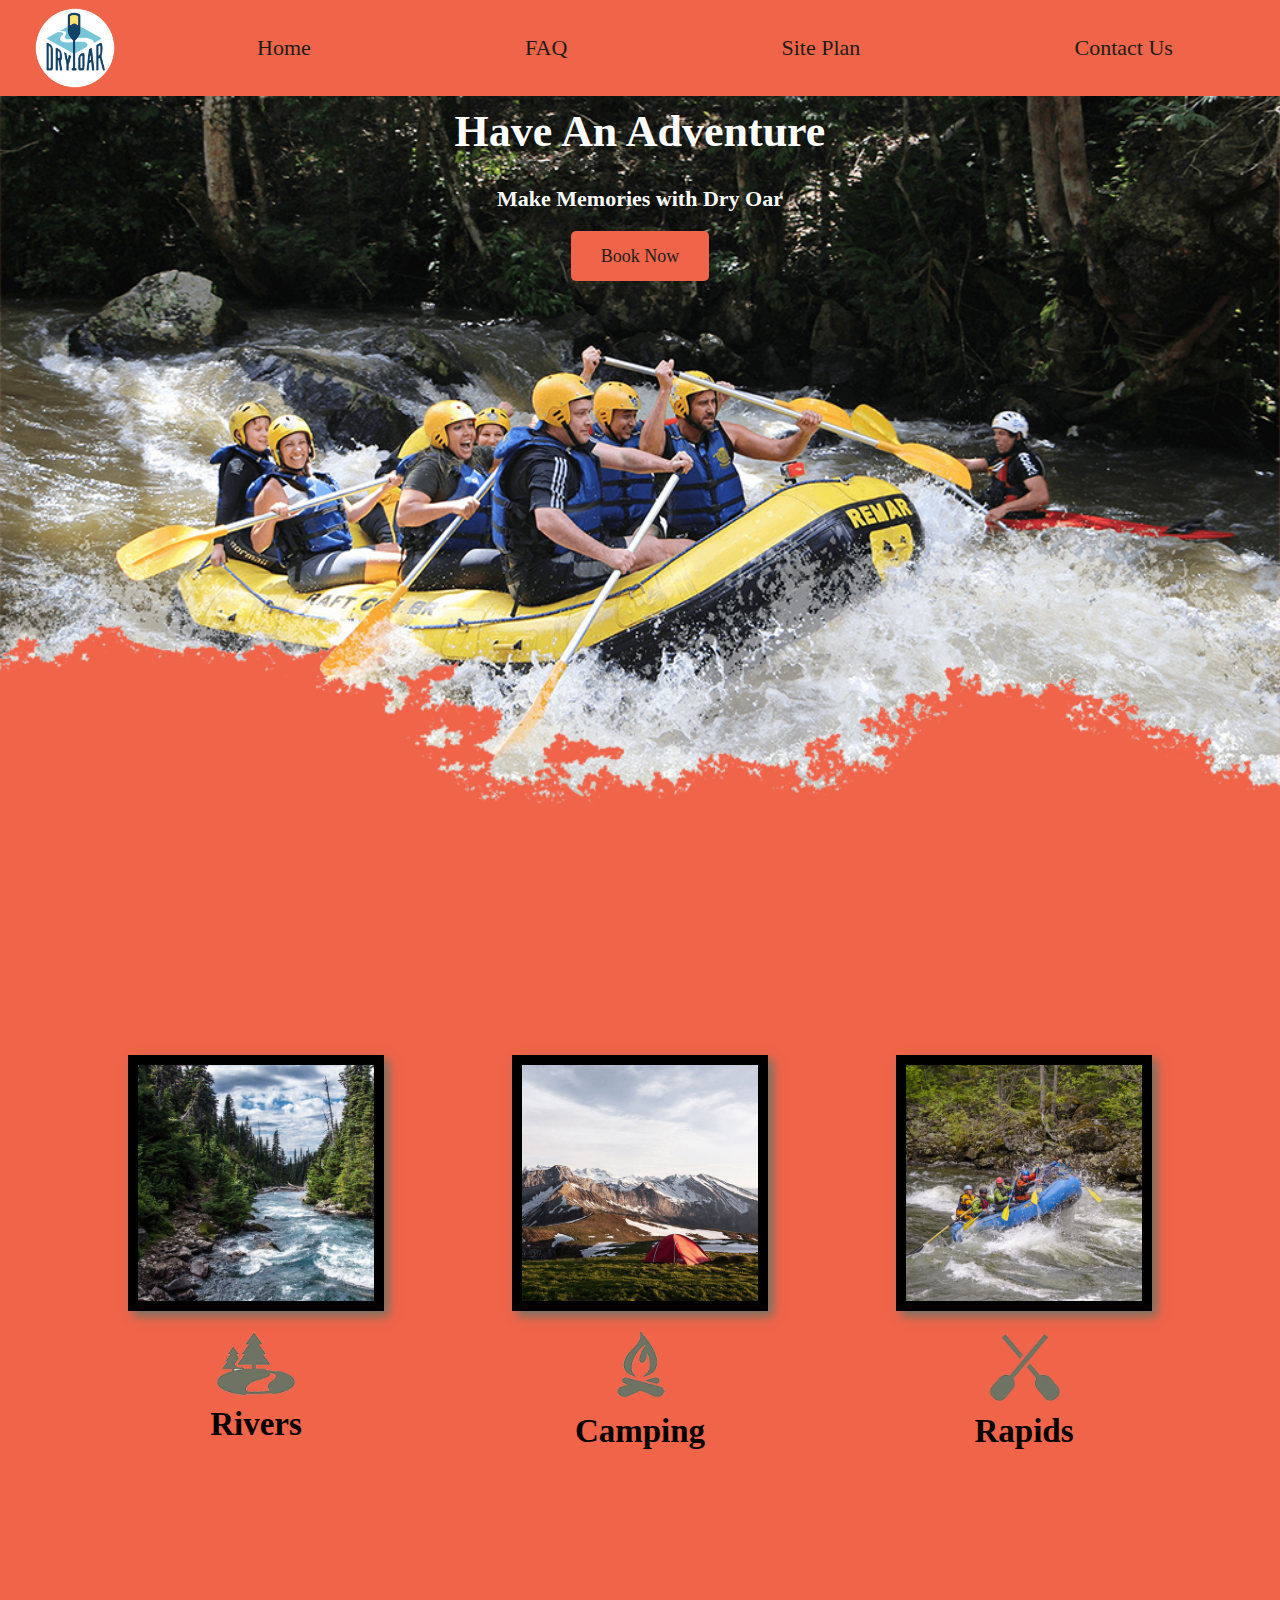
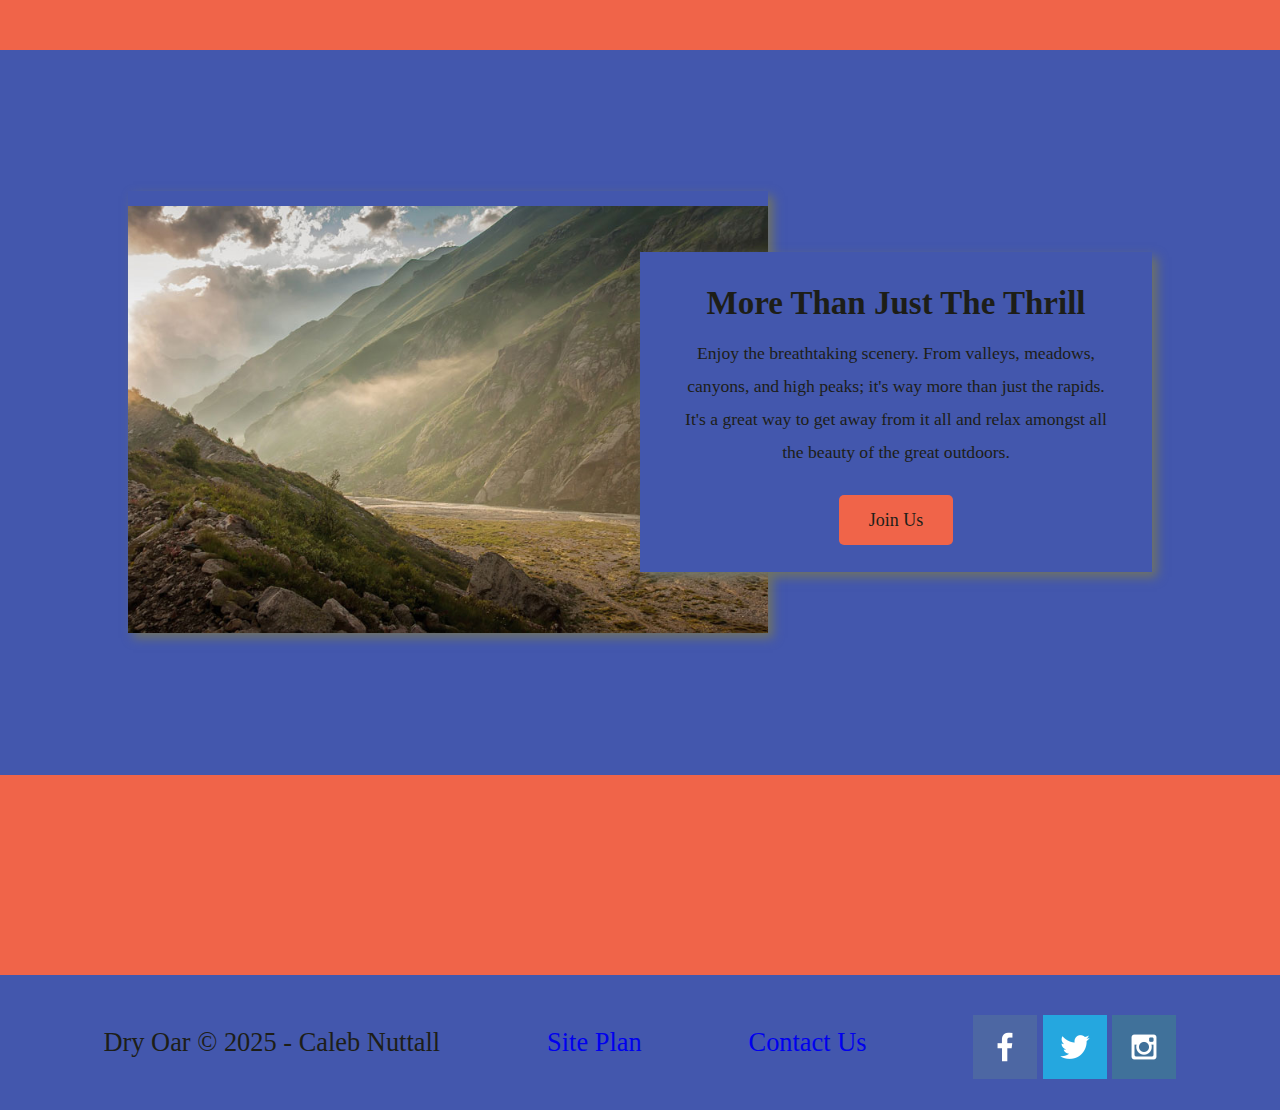
<file: index.html>
<!DOCTYPE html>
<html lang="en">
<head>
    <meta charset="UTF-8">
    <meta http-equiv="X-UA-Compatible" content="IE=edge">
    <meta name="viewport" content="width=device-width, initial-scale=1.0">
    <title>Whitewater Rafting Vacations | Dry Oar Boating | Home</title>
    <link rel="stylesheet" href="styles/style.css">
</head>
<body>
    <div id="content">
    <header>
        <a id="logo_link" href="index.html">
            <img src="images/logo.png" alt="Dry Oar Logo" class="logo">
        </a>
        <nav>
            <a href="index.html">Home</a>
            <a href="faq.html">FAQ</a>
            <a href="styles/site-plan-rafting.html">Site Plan</a>
            <a href="contactus.html">Contact Us</a>
        </nav>
    </header>

    <div id="hero">
        <div id="hero-box">
            <img id="hero-img" src="images/hero.png" alt="People enjoying white water rafting">
        </div>
        <section id="hero-msg">
            <h1 class="home-title">Have An Adventure</h1>
            <h4>Make Memories with Dry Oar </h4>
            <div class='button-box'>
                <a class='book' href="contactus.html">Book Now</a>
            </div>
        </section>
    </div>

    <main class="home-grid">
        <section class="rivers-card">
            <img class="card-img" src="images/rivers.jpg" alt="river in forest">
            <img class="icon" src="images/river_icon.png" alt="river icon">
            <h2>Rivers</h2>
        </section>
        <section class="camping-card">
            <img class="card-img" src="images/camping.jpg" alt="tent in mountains">
            <img class="icon" src="images/fire_icon.png" alt="fire icon">
            <h2>Camping</h2>
        </section>
        <section class="rapids-card">
            <img class="card-img" src="images/rapids.jpg" alt="rafting boat">
            <img class="icon" src="images/oars.png" alt="oars icon">
            <h2>Rapids</h2>
        </section>
        <div id="background"></div>
        <img class="mountains" src="images/mountains.jpg" alt="Misty mountains">
        <section class="msg">
            <h2>More Than Just The Thrill</h2>
            <p>Enjoy the breathtaking scenery. From valleys, meadows, canyons, and high peaks; it's way more than just the rapids. It's a great way to get away from it all and relax amongst all the beauty of the great outdoors. </p>
            <a class='join' href="rivers.html">Join Us</a>
        </section>
    </main>

    <footer>
        <p>Dry Oar &copy; 2025 - Caleb Nuttall</p>
        <p><a href="styles/site-plan-rafting.html">Site Plan</a></p>
        <p><a href="contactus.html">Contact Us</a></p>
        <div class="social">
            <a href="https://facebook.com" target="_blank">
                <img src="images/facebook.png" alt="fb icon">
            </a>
            <a href="https://twitter.com" target="_blank">
                <img src="images/twitter.png" alt="twitter icon">
            </a>
            <a href="https://instagram.com" target="_blank">
                <img src="images/instagram.png" alt="instagram icon">
            </a>
        </div>
    </footer>
    </div>
</body>
</html>
</file>
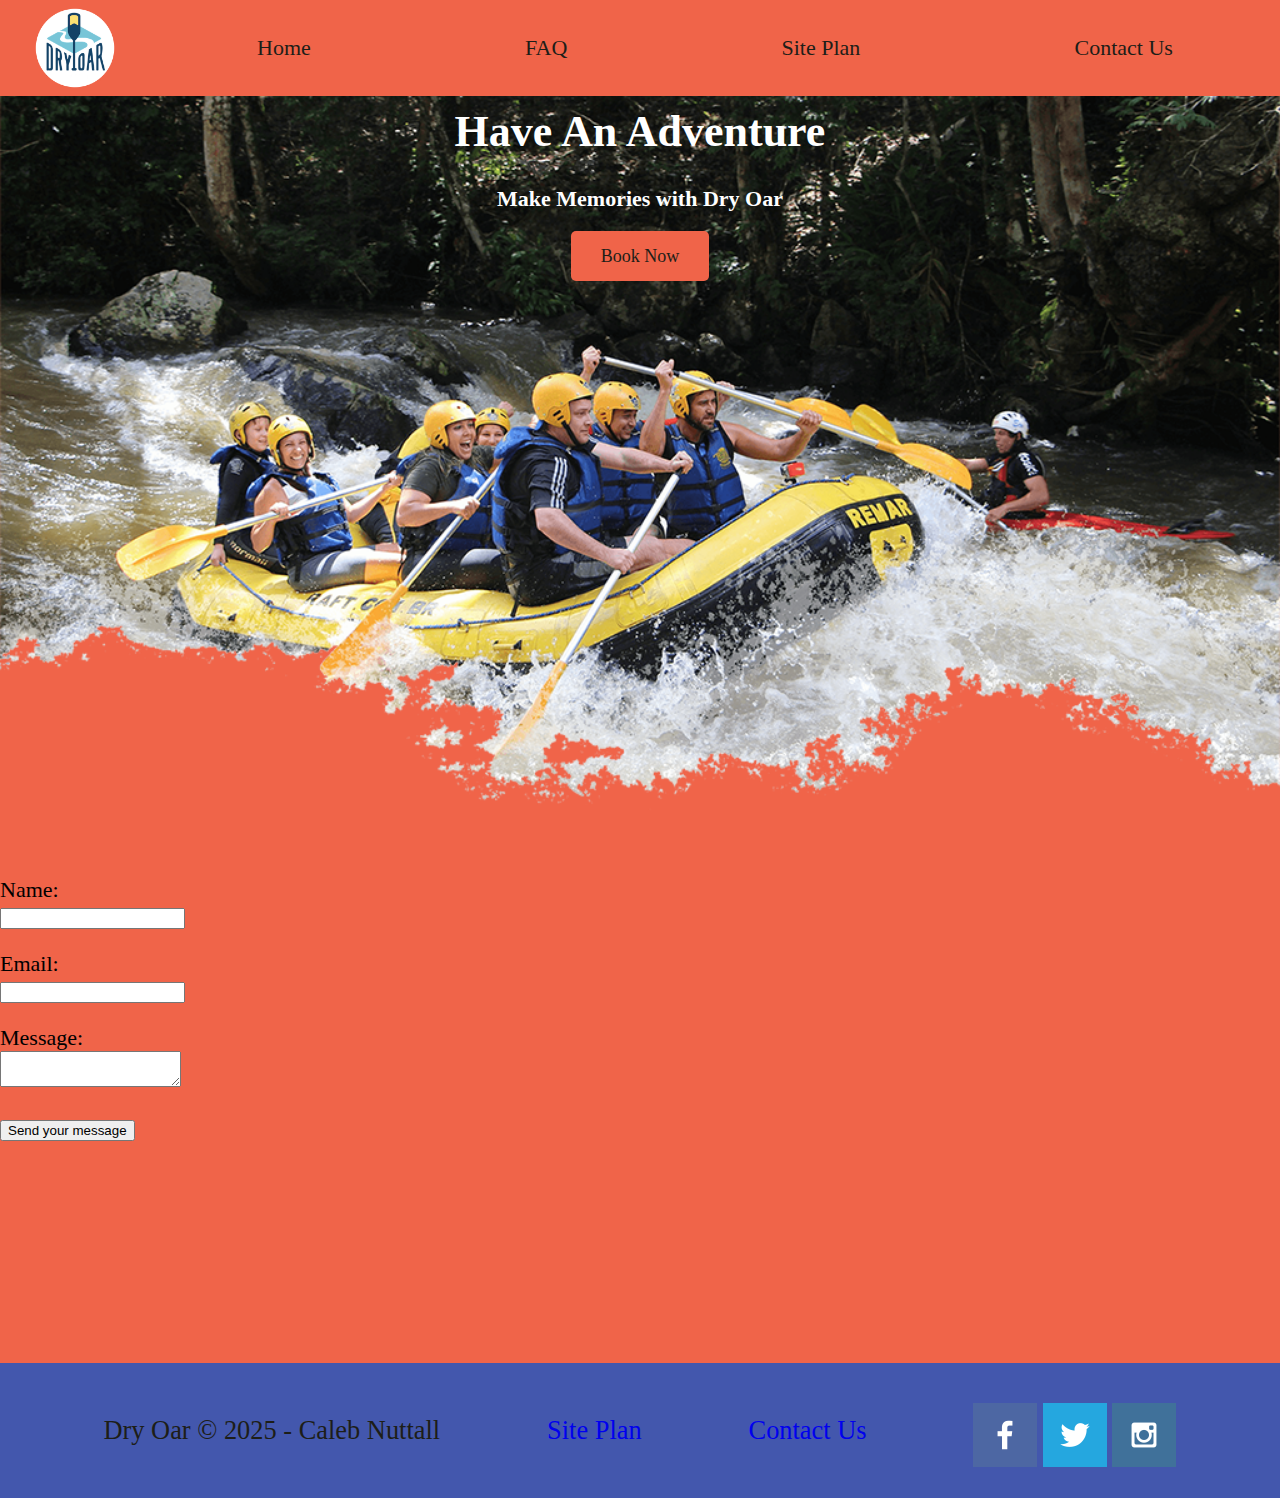
<file: contactus.html>
<!DOCTYPE html>
<html lang="en">
<head>
    <meta charset="UTF-8">
    <meta http-equiv="X-UA-Compatible" content="IE=edge">
    <meta name="viewport" content="width=device-width, initial-scale=1.0">
    <title>Whitewater Rafting Vacations | Dry Oar Boating | FAQ</title>
    <link rel="stylesheet" href="styles/style.css">
</head>
<body>
    <div id="content">
        <header>
            <a id="logo_link" href="index.html">
                <img src="images/logo.png" alt="Dry Oar Logo" class="logo">
            </a>
            <nav>
                <a href="index.html">Home</a>
                <a href="faq.html">FAQ</a>
                <a href="styles/site-plan-rafting.html">Site Plan</a>
                <a href="contactus.html">Contact Us</a>
            </nav>
        </header>

        <div id="hero">
            <div id="hero-box">
                <img id="hero-img" src="images/hero.png" alt="People enjoying white water rafting">
            </div>
            <section id="hero-msg">
                <h1 class="home-title">Have An Adventure</h1>
                <h4>Make Memories with Dry Oar</h4>
                <div class='button-box'>
                    <a class='book' href="contactus.html">Book Now</a>
                </div>
            </section>
        </div>

        <main class="home-grid">
            <div id="feedback"></div>
            <form action="/my-handling-form-page" method="post">
                <p>
                    <label for="name">Name:</label>
                    <input type="text" id="name" name="user_name" />
                  </p>
                  <p>
                    <label for="mail">Email:</label>
                    <input type="email" id="mail" name="user_email" />
                  </p>
                  <p>
                    <label for="msg">Message:</label>
                    <textarea id="msg" name="user_message"></textarea>
                  </p>
                  <p class="button">
                    <button type="submit">Send your message</button>
                  </p>
            </form>
        </main>

        <footer>
            <p>Dry Oar &copy; 2025 - Caleb Nuttall</p>
            <p><a href="styles/site-plan-rafting.html">Site Plan</a></p>
            <p><a href="contactus.html">Contact Us</a></p>
            <div class="social">
                <a href="https://facebook.com" target="_blank">
                    <img src="images/facebook.png" alt="fb icon">
                </a>
                <a href="https://twitter.com" target="_blank">
                    <img src="images/twitter.png" alt="twitter icon">
                </a>
                <a href="https://instagram.com" target="_blank">
                    <img src="images/instagram.png" alt="instagram icon">
                </a>
            </div>
        </footer>
    </div>
    <script>
        // get the feedback div element so we can do something with it.
        const feedbackElement = document.getElementById('feedback');
        // get the form so we can read what was entered in it.
        const formElement = document.forms[0];
        // add a 'listener' to wait for a submission of our form. When that happens run the code below.
        formElement.addEventListener('submit', function(e) {
            // stop the form from doing the default action.
            e.preventDefault();
            // set the contents of our feedback element to a message letting the user know the form was submitted successfully. Notice that we pull the name that was entered in the form to personalize the message!
            feedbackElement.innerHTML = 'Hello '+ formElement.user_name.value +'! Thank you for your message. We will get back with you as soon as possible!';
            // make the feedback element visible.
            feedbackElement.style.display = "block";
            // add a class to move everything down so our message doesn't cover it.
            document.body.classList.toggle('moveDown');
        });
    </script>
</body>
</html>
</file>
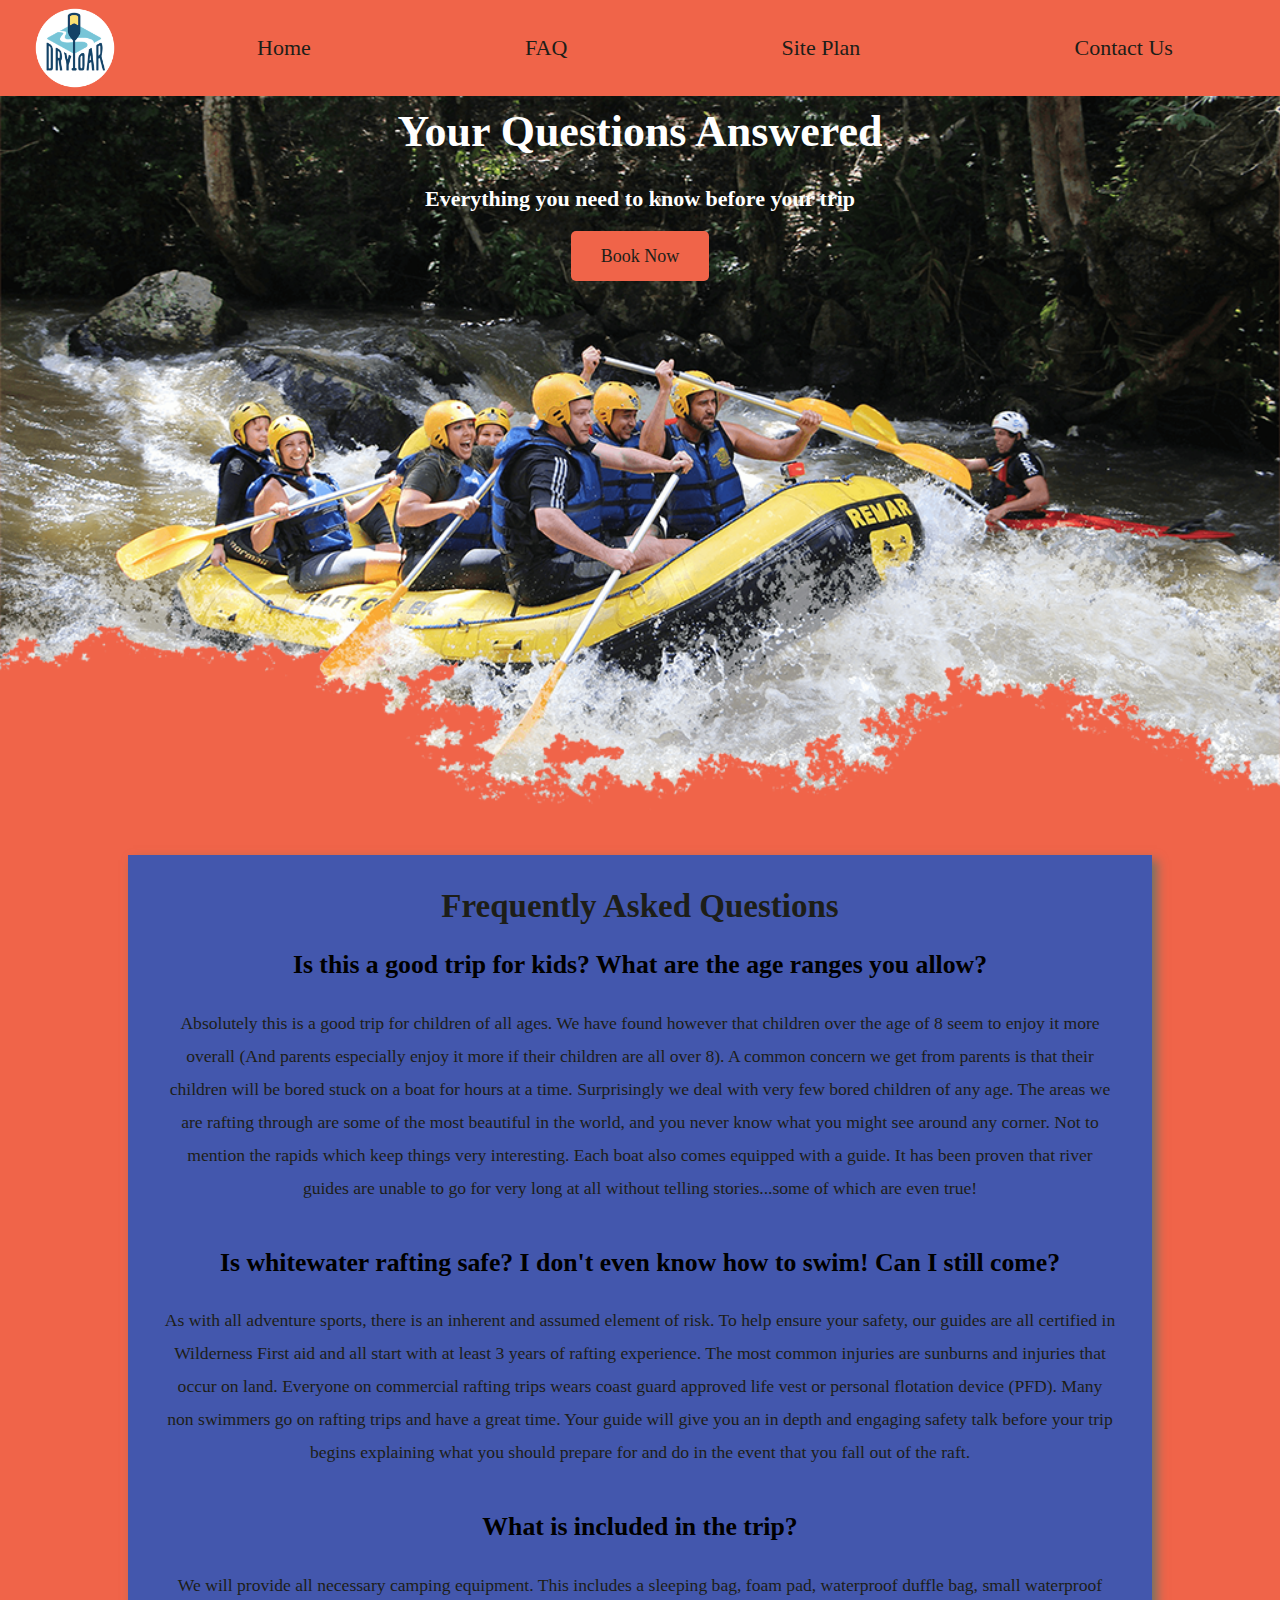
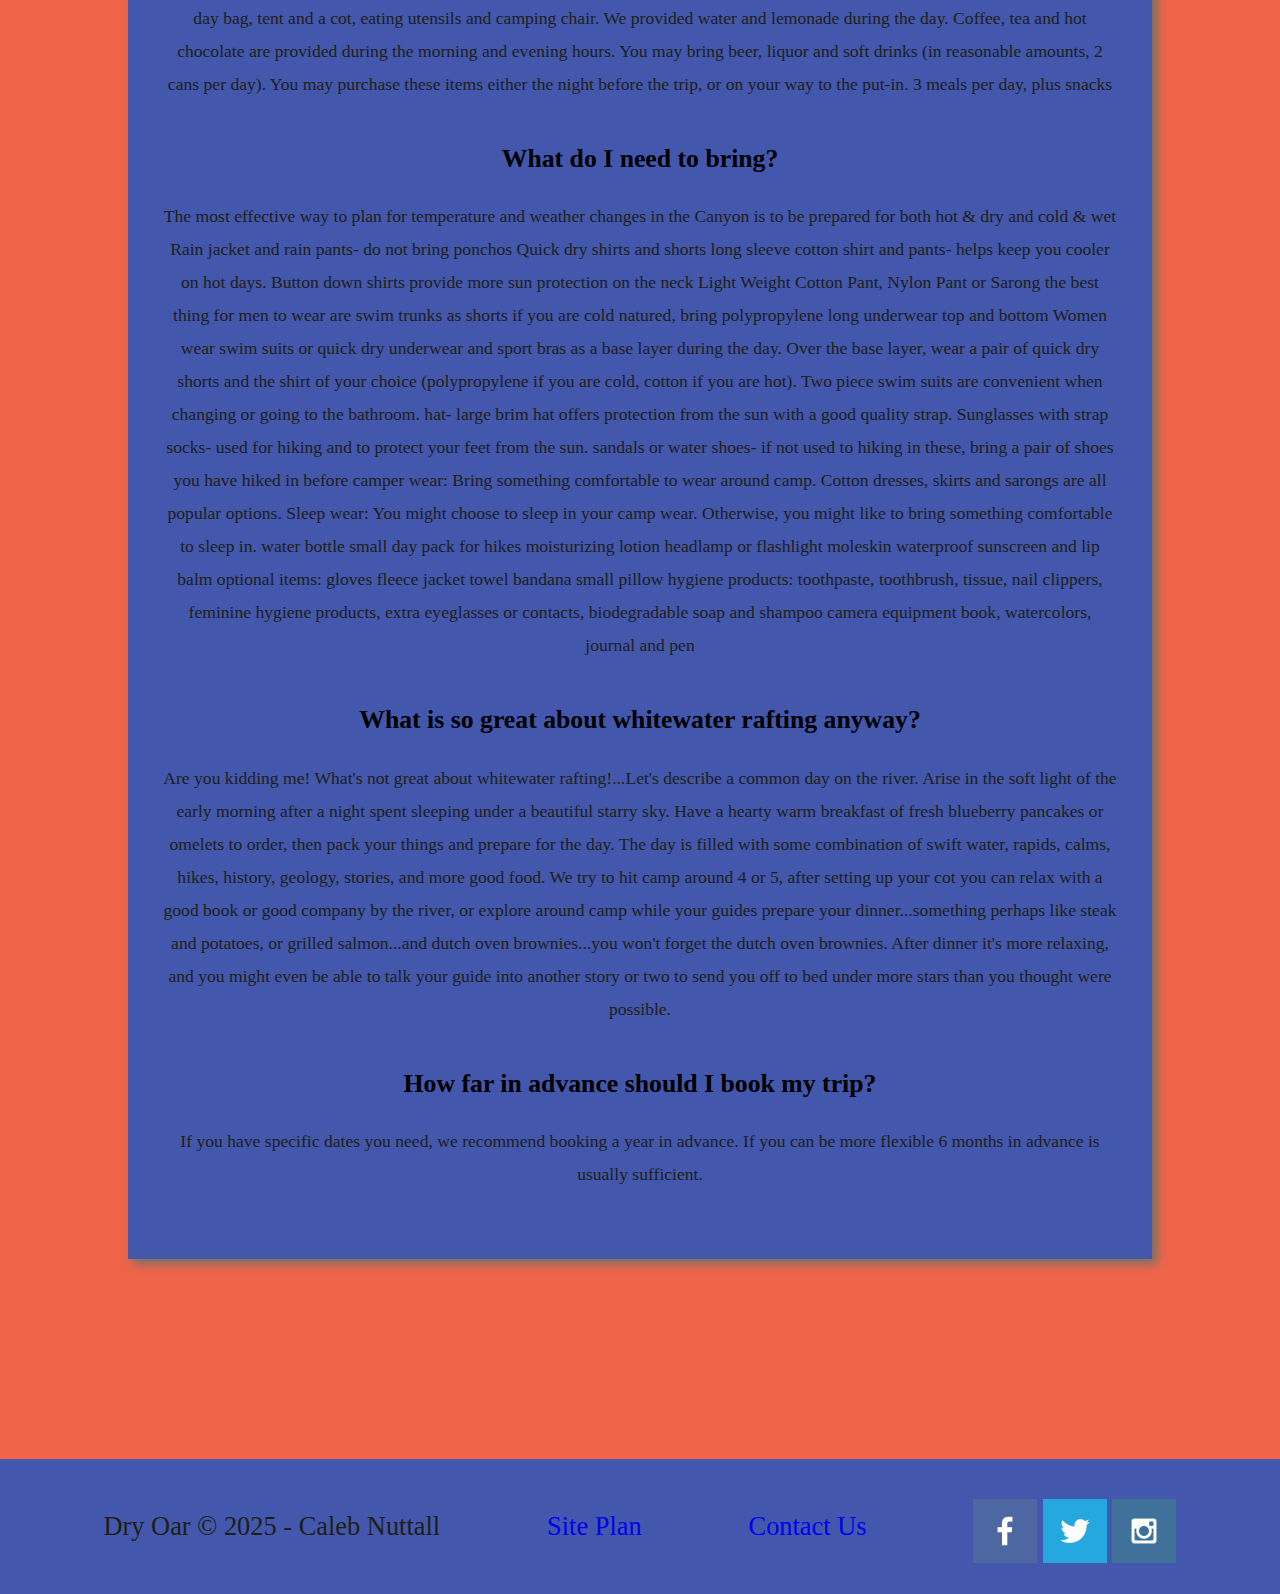
<file: faq.html>
<!DOCTYPE html>
<html lang="en">
<head>
    <meta charset="UTF-8">
    <meta http-equiv="X-UA-Compatible" content="IE=edge">
    <meta name="viewport" content="width=device-width, initial-scale=1.0">
    <title>Whitewater Rafting Vacations | Dry Oar Boating | FAQ</title>
    <link rel="stylesheet" href="styles/style.css">
</head>
<body>
    <div id="content">
        <header>
            <a id="logo_link" href="index.html">
                <img src="images/logo.png" alt="Dry Oar Logo" class="logo">
            </a>
            <nav>
                <a href="index.html">Home</a>
                <a href="faq.html">FAQ</a>
                <a href="styles/site-plan-rafting.html">Site Plan</a>
                <a href="contactus.html">Contact Us</a>
            </nav>
        </header>

        <div id="hero">
            <div id="hero-box">
                <img id="hero-img" src="images/hero.png" alt="People enjoying white water rafting">
            </div>
            <section id="hero-msg">
                <h1 class="home-title">Your Questions Answered</h1>
                <h4>Everything you need to know before your trip</h4>
                <div class='button-box'>
                    <a class='book' href="contactus.html">Book Now</a>
                </div>
            </section>
        </div>

        <main class="home-grid">
            <section class="msg" style="grid-column: 2/10; grid-row: 2;">
                <h2>Frequently Asked Questions</h2>

                <h3>Is this a good trip for kids? What are the age ranges you allow?</h3>
                <p>Absolutely this is a good trip for children of all ages. We have found however that children over the age of 8 seem to enjoy it more overall (And parents especially enjoy it more if their children are all over 8). A common concern we get from parents is that their children will be bored stuck on a boat for hours at a time. Surprisingly we deal with very few bored children of any age. The areas we are rafting through are some of the most beautiful in the world, and you never know what you might see around any corner. Not to mention the rapids which keep things very interesting. Each boat also comes equipped with a guide. It has been proven that river guides are unable to go for very long at all without telling stories...some of which are even true!</p>

                <h3>Is whitewater rafting safe? I don't even know how to swim! Can I still come?</h3>
                <p>As with all adventure sports, there is an inherent and assumed element of risk. To help ensure your safety, our guides are all certified in Wilderness First aid and all start with at least 3 years of rafting experience. The most common injuries are sunburns and injuries that occur on land.
                    Everyone on commercial rafting trips wears coast guard approved life vest or personal flotation device (PFD). Many non swimmers go on rafting trips and have a great time. Your guide will give you an in depth and engaging safety talk before your trip begins explaining what you should prepare for and do in the event that you fall out of the raft.</p>

                <h3>What is included in the trip?</h3>
                <p>We will provide all necessary camping equipment. This includes a sleeping bag, foam pad, waterproof duffle bag, small waterproof day bag, tent and a cot, eating utensils and camping chair.
                    We provided water and lemonade during the day. Coffee, tea and hot chocolate are provided during the morning and evening hours. You may bring beer, liquor and soft drinks (in reasonable amounts, 2 cans per day). You may purchase these items either the night before the trip, or on your way to the put-in. 3 meals per day, plus snacks</p>

                <h3>What do I need to bring?</h3>
                <p>The most effective way to plan for temperature and weather changes in the Canyon is to be prepared for both hot & dry and cold & wet Rain jacket and rain pants- do not bring ponchos Quick dry shirts and shorts long sleeve cotton shirt and pants- helps keep you cooler on hot days. Button down shirts provide more sun protection on the neck Light Weight Cotton Pant, Nylon Pant or Sarong the best thing for men to wear are swim trunks as shorts if you are cold natured, bring polypropylene long underwear top and bottom Women wear swim suits or quick dry underwear and sport bras as a base layer during the day. Over the base layer, wear a pair of quick dry shorts and the shirt of your choice (polypropylene if you are cold, cotton if you are hot). Two piece swim suits are convenient when changing or going to the bathroom. hat- large brim hat offers protection from the sun with a good quality strap. Sunglasses with strap socks- used for hiking and to protect your feet from the sun. sandals or water shoes- if not used to hiking in these, bring a pair of shoes you have hiked in before camper wear: Bring something comfortable to wear around camp. Cotton dresses, skirts and sarongs are all popular options. Sleep wear: You might choose to sleep in your camp wear. Otherwise, you might like to bring something comfortable to sleep in. water bottle small day pack for hikes moisturizing lotion headlamp or flashlight moleskin waterproof sunscreen and lip balm optional items: gloves fleece jacket towel bandana small pillow hygiene products: toothpaste, toothbrush, tissue, nail clippers, feminine hygiene products, extra eyeglasses or contacts, biodegradable soap and shampoo camera equipment book, watercolors, journal and pen</p>

                <h3>What is so great about whitewater rafting anyway?</h3>
                <p>Are you kidding me! What's not great about whitewater rafting!...Let's describe a common day on the river.
                    Arise in the soft light of the early morning after a night spent sleeping under a beautiful starry sky. Have a hearty warm breakfast of fresh blueberry pancakes or omelets to order, then pack your things and prepare for the day. The day is filled with some combination of swift water, rapids, calms, hikes, history, geology, stories, and more good food. We try to hit camp around 4 or 5, after setting up your cot you can relax with a good book or good company by the river, or explore around camp while your guides prepare your dinner...something perhaps like steak and potatoes, or grilled salmon...and dutch oven brownies...you won't forget the dutch oven brownies. After dinner it's more relaxing, and you might even be able to talk your guide into another story or two to send you off to bed under more stars than you thought were possible.</p>

                <h3>How far in advance should I book my trip?</h3>
                <p>If you have specific dates you need, we recommend booking a year in advance. If you can be more flexible 6 months in advance is usually sufficient.</p>
            </section>
        </main>

        <footer>
            <p>Dry Oar &copy; 2025 - Caleb Nuttall</p>
            <p><a href="styles/site-plan-rafting.html">Site Plan</a></p>
            <p><a href="contactus.html">Contact Us</a></p>
            <div class="social">
                <a href="https://facebook.com" target="_blank">
                    <img src="images/facebook.png" alt="fb icon">
                </a>
                <a href="https://twitter.com" target="_blank">
                    <img src="images/twitter.png" alt="twitter icon">
                </a>
                <a href="https://instagram.com" target="_blank">
                    <img src="images/instagram.png" alt="instagram icon">
                </a>
            </div>
        </footer>
    </div>
</body>
</html>
</file>
<file: styles/style.css>
#content {
    max-width: 1600px;
    margin: 0 auto;
}

nav {
    display: flex;
    justify-content: space-around;
}

nav a {
    text-align: center;
    color: #1D1E18;
    text-decoration: none;
    padding: 35px;
}

#hero {
    display: grid;
    grid-template-columns: 1fr 3fr 1fr;
    margin-top: -100px;
}

#hero-box {
    grid-column: 1/4;
    grid-row: 1/3;
    z-index: -1;
}

#hero-msg {
    grid-column: 2/3;
    grid-row: 1/2;
    margin-top: 100px;
}

#hero-msg h1, #hero-msg h4 {
    text-align: center;
    color: white;
}

.button-box {
    text-align: center;
}

main section {
    text-align: center;
}

main section img {
    box-sizing: border-box;
}

#background {
    height: 725px;
    background-color: #4357AD;
    grid-column: 1/11;
    grid-row: 4/9;
}

body {
    background-color: #F06449;
    font-family: 'Times New Roman', Times, serif;
    font-size: 22px;
    margin: 0;
    padding: 0;
}

.mountains {
    padding-top: 15px;
    grid-column: 2/7;
    grid-row: 5/8;
    box-shadow: 5px 5px 10px #6f7364;
}

h2 {
    margin: 0;
}

header {
    background-color: #F06449;
    display: grid;
    grid-template-columns: 150px auto;
}

nav a:hover {
    background-color: #F06449;
    color: #1D1E18;
}

.book, .join {
    background-color: #F06449;
    color: #1D1E18;
    text-decoration: none;
    font-size: 18px;
    padding: 15px 30px;
    margin-top: 50px;
    border-radius: 5px;
}

.book:hover, .join:hover {
    background-color: #F06449;
    color: #1D1E18;
}

.rivers-card, .camping-card, .rapids-card {
    margin: 200px 0;
}

.card-img {
    border: 10px solid black;
    transition: transform .5s;
    box-shadow: 5px 5px 10px #6f7364;
}

.card-img:hover {
    opacity: .6;
    transform: scale(1.1);
}

.card-img, .mountains {
    width: 100%;
}

.rivers-card {
    grid-column: 2/4;
    grid-row: 2/3;
}

.camping-card {
    grid-column: 5/7;
    grid-row: 2/3;
}

.rapids-card {
    grid-column: 8/10;
    grid-row: 2/3;
}

.msg {
    background-color: #4357AD;
    line-height: 1.5em;
    padding: 35px;
    grid-column: 6/10;
    grid-row: 6/7;
    box-shadow: 5px 5px 10px #6f7364;
}

.msg h2 {
    color: #1D1E18;
}

.msg p {
    color: #1D1E18;
    font-size: .8em;
    padding-bottom: 15px;
}

footer {
    background-color: #4357AD;
    color: #1D1E18;
    padding: 25px 50px;
    margin-top: 200px;
    display: flex;
    justify-content: space-around;
    align-items: center;
}

footer a {
    text-decoration: none;
}

footer a:hover {
    color: #1D1E18;
}

footer p {
    font-size: 1.2em;
}

footer p a:hover {
    text-decoration: underline;
}

footer .social img {
    padding-top: 15px;
}

.home-grid {
    display: grid;
    grid-template-columns: 1fr 1fr 1fr 1fr 1fr 1fr 1fr 1fr 1fr 1fr;
}

.home-title {
    color: #1D1E18;
    font-family: Verdana;
    font-size: 2em;
    margin-top: 10px;
}

h4 {
    color: #1D1E18;
}

.logo {
    width: 80px;
}

#logo_link {
    padding-top: 5px;
    justify-self: center;
    align-self: center;
}

.icon {
    width: 80px;
    padding-top: 10px;
}

#hero-img {
    width: 100%;
}

#feedback {
    background-color: antiquewhite;
    position: absolute;
    top: 0;
    left: 0;
    right: 0;
    padding: .5em;
    /* make this element invisible until we are ready for it */
    display: none;      
}
.moveDown {
    margin-top: 3em;
}


@media screen and (max-width: 900px) {
    #hero, .home-grid {
        display: block;
        height: auto;
    }
    nav, footer {
        flex-direction: column;
    }
    nav a {
        display: block;
        padding: 15px;
    }
    #hero {
        margin-top: 0;
    }
    #hero-msg {
        margin-top: 0;
    }
    #hero-msg h4 {
        display: none;
    }
    .home-title {
        font-size: 25px;
        color: #6f7364;
    }
    .rivers-card, .camping-card, .rapids-card { 
        margin: 50px auto;
        width: 60%;
    }
    #background {
        display: none;
    }
    .mountains, .msg {
        width: 80%;
        display: block;
        margin: 0 auto;
    }
    footer {
        margin-top: 25px;
    }
}
</file>
